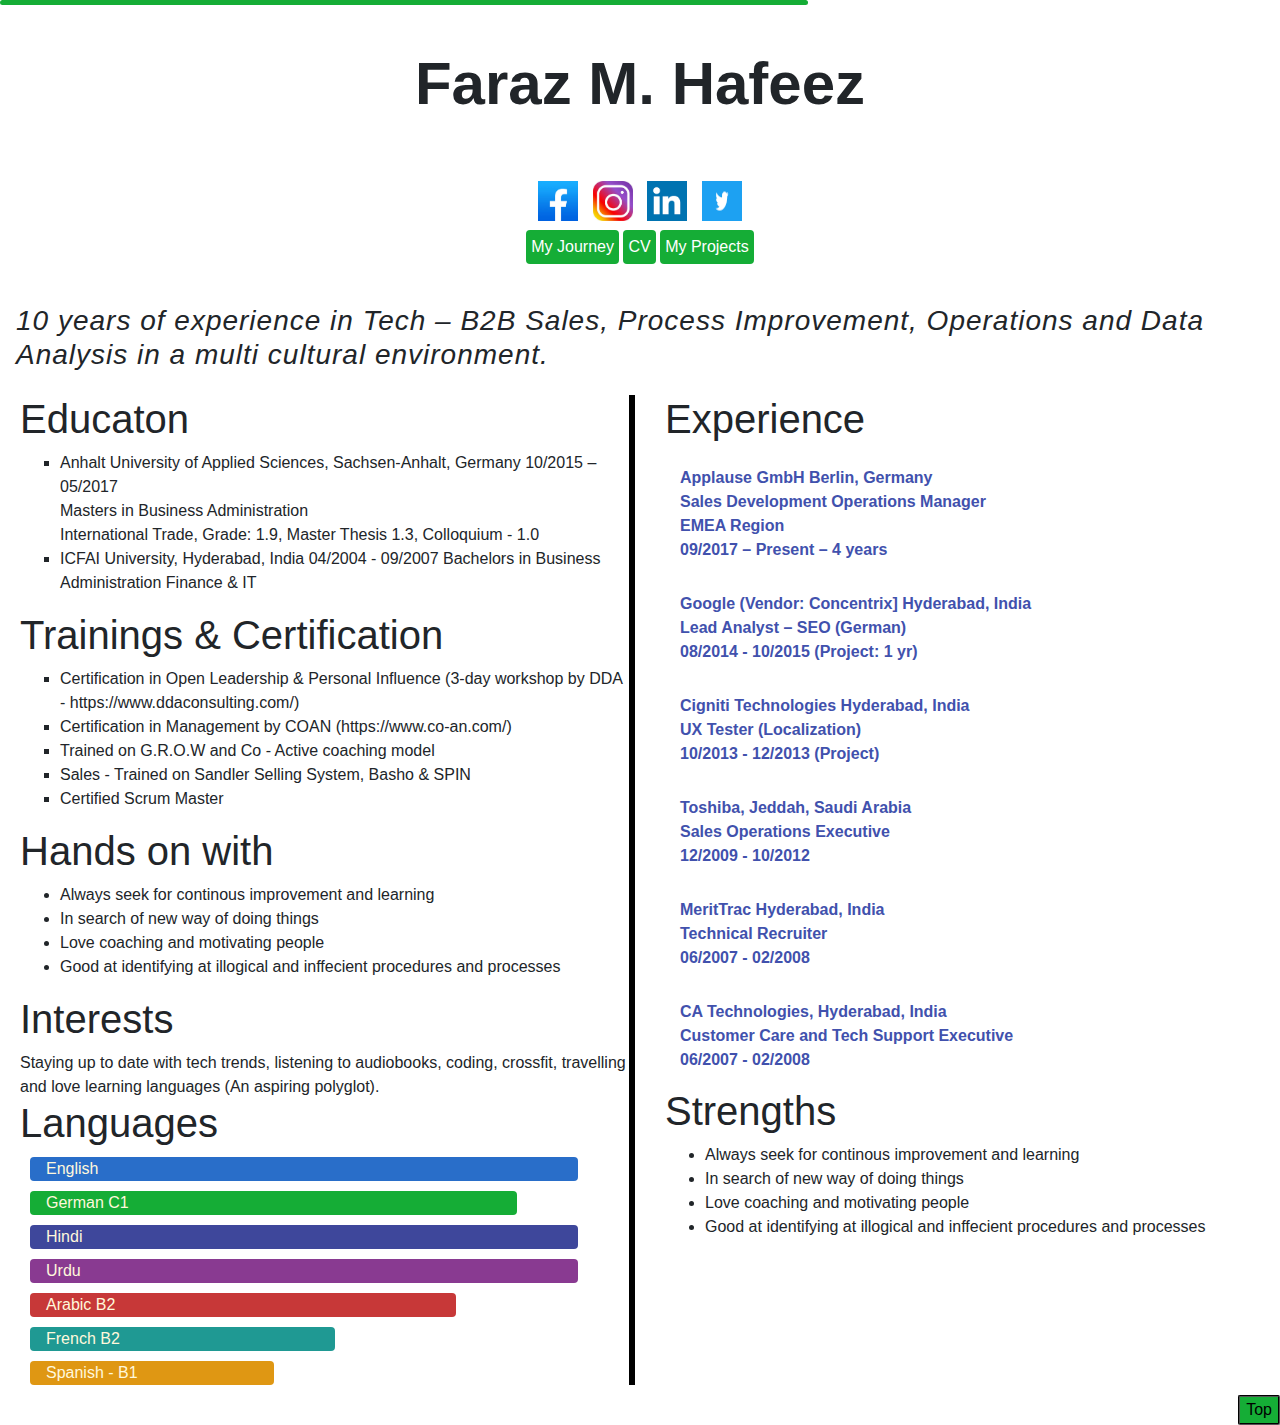
<file: cv.html>
<!DOCTYPE html>
<html>

<head>
    <meta name="viewport" content="width=device-width, initial-scale=1">
    <link rel="stylesheet" href="https://stackpath.bootstrapcdn.com/bootstrap/4.5.2/css/bootstrap.min.css"
        integrity="sha384-JcKb8q3iqJ61gNV9KGb8thSsNjpSL0n8PARn9HuZOnIxN0hoP+VmmDGMN5t9UJ0Z" crossorigin="anonymous">

    <link rel="stylesheet" href="style.css" type="text/css">
    <title>Faraz Hafeez</title>
</head>




<body>
    <div class="progress" id="progress"></div>

    <div class=container>
        <h1 style="font-size:60px; text-align: center; font-weight: 600; padding:3rem;">Faraz M. Hafeez</h1>


        <div style="text-align:center">
            <a href=" https://www.facebook.com/profile.php?id=753301239"><img src="Facebook.jpg"> </a>
            <a href="https://www.instagram.com/?hl=en"> <img src="instgram.jpg"> </a>
            <a href="https://www.linkedin.com/in/faraz-hafeez-06521461"><img src="linkedin.png"></a>
            <a href="https://twitter.com/faraz260986"><img src="Twitter.png"></a>
        </div>


        <div style="text-align:center">
            <div class="navigation">
                <a href="" style="color: white;"> My Journey </a></div>
            <div class="navigation"> <a href="" style="color: white;"> CV </a></div>
            <div class="navigation"> <a href="" style="color: white;"> My Projects</a></div>
        </div>
    </div>
    <br />
    <h3 style="padding:1rem;">10 years of experience in Tech – B2B Sales, Process Improvement, Operations
        and Data
        Analysis in a multi cultural environment. </h3>

    <!--Dont style structure elements for column and row-->
    <!--Column 1-->
    <div class="row">
        <div class="col" style="margin-left: 20px;">
            <div class="bordered">
                <h1>Educaton</h1>
                <ul class="bulletpoints">
                    <li>Anhalt University of Applied Sciences, Sachsen-Anhalt, Germany
                        10/2015 – 05/2017
                        <p>Masters in Business Administration</p>
                        International Trade, Grade: 1.9, Master Thesis 1.3, Colloquium - 1.0
                    </li>
                    <li>ICFAI University, Hyderabad, India
                        04/2004 - 09/2007
                        Bachelors in Business Administration
                        Finance & IT
                    </li>
                </ul>

                <h1>Trainings & Certification</h1>
                <ul class="bulletpoints">
                    <li> Certiﬁcation in Open Leadership & Personal Inﬂuence (3-day workshop by DDA -
                        https://www.ddaconsulting.com/)</li>
                    <li> Certiﬁcation in Management by COAN (https://www.co-an.com/)</li>
                    <li>Trained on G.R.O.W and Co - Active coaching model</li>
                    <li>Sales - Trained on Sandler Selling System, Basho & SPIN</li>
                    <li>Certiﬁed Scrum Master</li>
                </ul>


                <h1>Hands on with</h1>
                <ul>
                    <li>Always seek for continous improvement and learning</li>
                    <li>In search of new way of doing things</li>
                    <li>Love coaching and motivating people</li>
                    <li>Good at identifying at illogical and inffecient procedures and
                        processes</li>

                </ul>
                <h1>Interests</h1>
                Staying up to date with tech trends, listening to audiobooks, coding, crossﬁt, travelling
                and love
                learning
                languages (An aspiring polyglot).


                <h1>Languages</h1>

                <div
                    style="background-color:rgb(41, 110, 201);width: 90%; border-radius: 4px;  color: cornsilk; margin: 10px; text-indent: 1em ;">
                    English
                </div>

                <div style="background-color:rgb(21, 173, 54);width: 80%; border-radius: 4px;  color: cornsilk; margin: 10px;
                        text-indent: 1em;">
                    German C1
                </div>
                <div
                    style="background-color:rgb(62, 71, 155);width: 90%; border-radius: 4px;  color: cornsilk; margin: 10px; text-indent: 1em;">
                    Hindi
                </div>
                <div
                    style="background-color:rgb(137, 58, 145);width: 90%; border-radius: 4px;  color: cornsilk;;margin: 10px; text-indent: 1em;">
                    Urdu
                </div>
                <div
                    style="background-color:rgb(199, 56, 56);width: 70%; border-radius: 4px;  color: cornsilk;margin: 10px; text-indent: 1em;">
                    Arabic B2
                </div>
                <div
                    style="background-color:rgb(31, 153, 147);width: 50%; border-radius: 4px;  color: cornsilk; margin: 10px; text-indent: 1em;">
                    French B2
                </div>
                <div
                    style="background-color:rgb(223, 151, 19);width: 40%; border-radius: 4px;  color: cornsilk; margin: 10px; text-indent: 1em;">
                    Spanish - B1
                </div>



            </div>
        </div>


        <div class="col">
            <h1>Experience</h1>
            <div class="companies">
                <p> Applause GmbH Berlin, Germany</p>
                <p>Sales Development Operations Manager </p>
                <p> EMEA Region</p>
                <p> 09/2017 – Present – 4 years</p>

            </div>

            <div class="companies">
                <p>Google (Vendor: Concentrix] Hyderabad, India</p>
                <p>Lead Analyst – SEO (German)</p>
                <p> 08/2014 - 10/2015 (Project: 1 yr)</p>
            </div>

            <div class="companies">

                <p>Cigniti Technologies Hyderabad, India</p>
                <p> UX Tester (Localization)</p>
                <p> 10/2013 - 12/2013 (Project)</p>
            </div>

            <div class="companies">
                <p> Toshiba, Jeddah, Saudi Arabia </p>
                <p>Sales Operations Executive</p>
                <p>12/2009 - 10/2012 </p>
            </div>


            <div class="companies">
                <p>MeritTrac Hyderabad, India </p>
                <p> Technical Recruiter </p>
                <p> 06/2007 - 02/2008 </p>

            </div>
            <div class="companies">
                <p>CA Technologies, Hyderabad, India</p>
                <p>Customer Care and Tech Support Executive</p>
                <p> 06/2007 - 02/2008</p>

            </div>


            <h1>Strengths</h1>
            <ul>
                <li>Always seek for continous improvement and learning</li>
                <li>In search of new way of doing things</li>
                <li>Love coaching and motivating people</li>
                <li>Good at identifying at illogical and inffecient procedures and
                    processes</li>
            </ul>

        </div>
    </div>

    <div style="text-align: right;" ;> <button id="btn" onclick="topFunction()"> Top </button></div>



    <script src="script.js"></script>

</body>

</html>
</file>
<file: style.css>
.bulletpoints{

list-style-type: square;

}
 

.forest {
 position: relative;
   height: 100%;
   width: 100%;
   display: flex;
   background-image: url("https://www.w3schools.com/w3images/forestbridge.jpg");
   background-size: auto;
    
    
 }

p{
   margin: 0;
    
}

a{
   text-decoration: none;
}



h3{
 font: size 50px;
 font-style: italic;
 letter-spacing: 1px;
 }

img{
        
    border-radius: 4px;
    height: 50px;
    width: 50px;   
    padding: 5px;
      
}


  .bordered{
         border-style: solid;
      border-width: 0px 6px 0px 0px;
      border-color: #000000;
  }

.alignr{
   text-align: right;
}

.progress {
   background: rgb(21, 173, 54);
   position: fixed;
   top: 0;
   bottom: auto;
   left: 0;
   width: 0%;
   height: 5px;
   z-index: 1000;
}

button{
border-style: groove;
border-radius: 2px;
 background-color:rgb(21, 173, 54);
}



.companies {
   color: rgb(65, 81, 173);
font-weight: bold;
padding: 15px;
}




.navigation{
text-align: center;
background-color: rgb(21, 173, 54);
color: white;
margin-top: 4px;
padding: 5px ;
text-align: center;
text-decoration: none;
display: inline-block;
border-radius: 4px;


}
</file>
